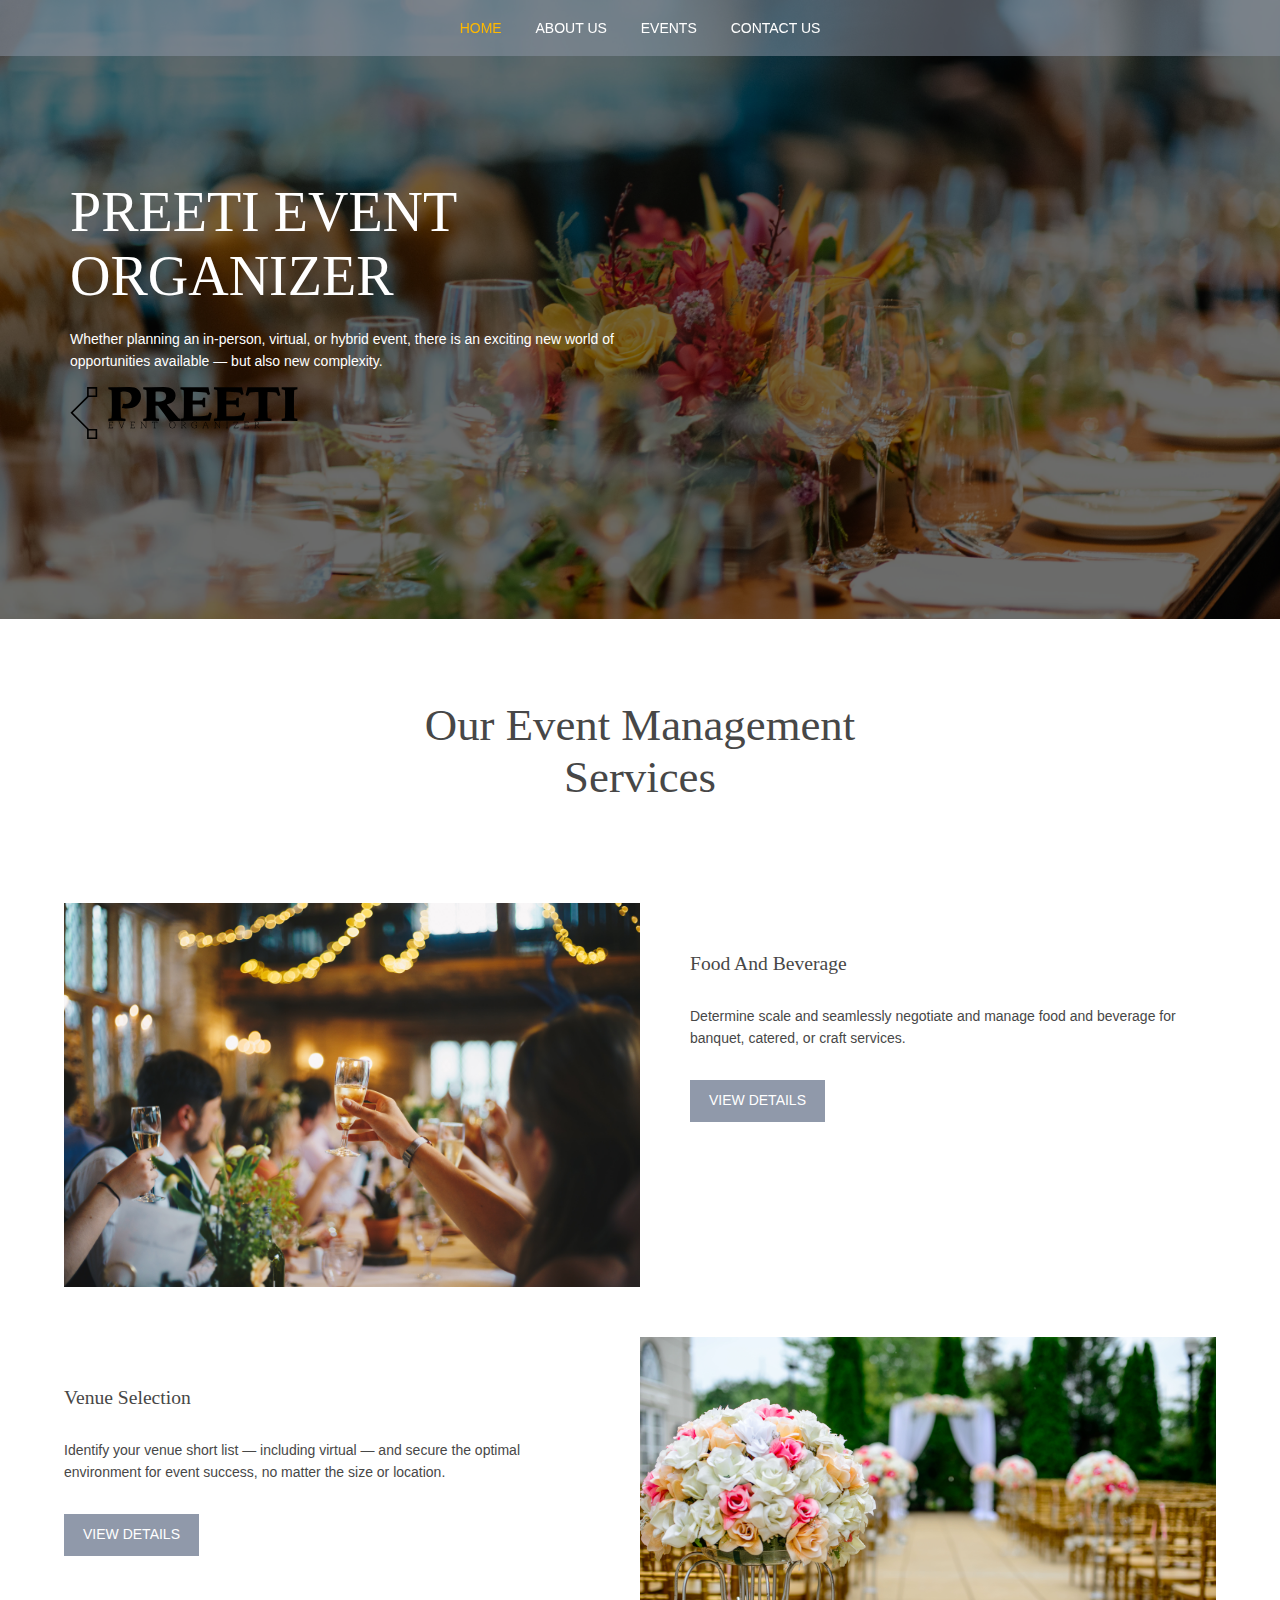
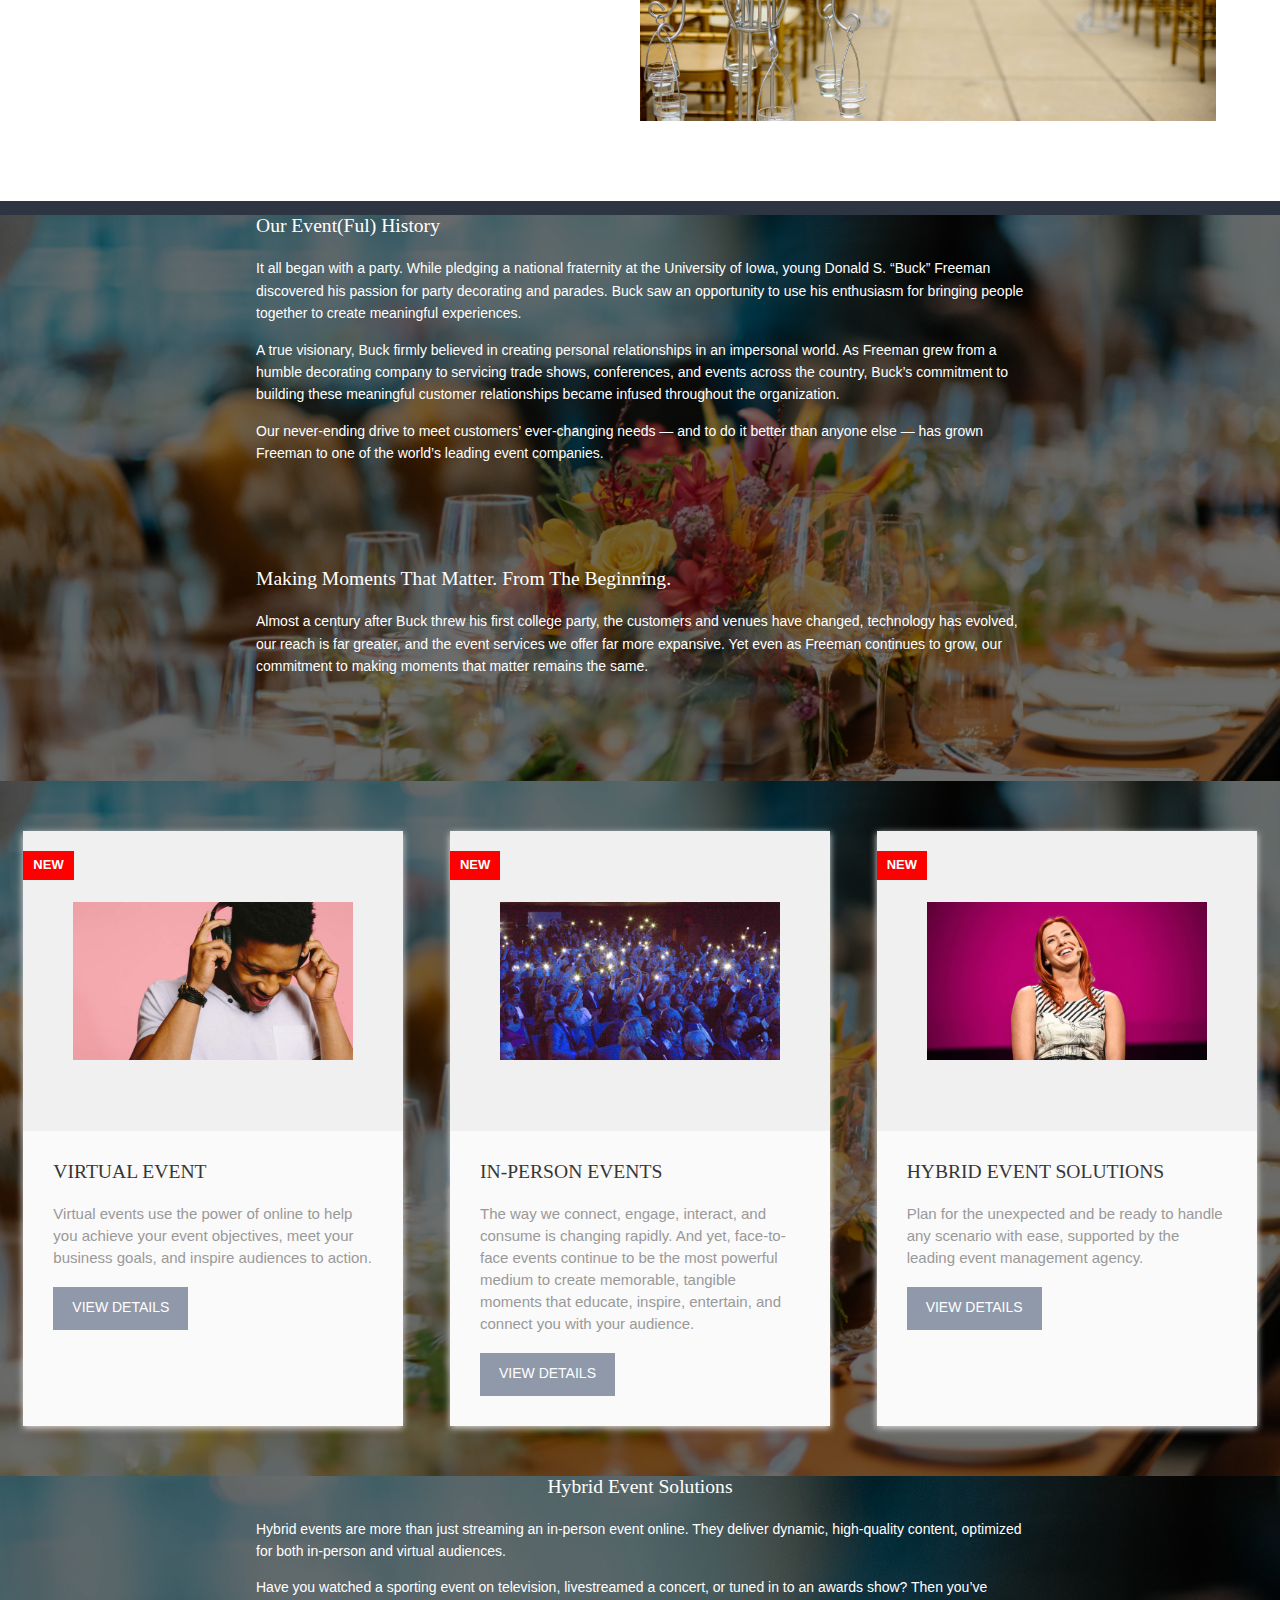
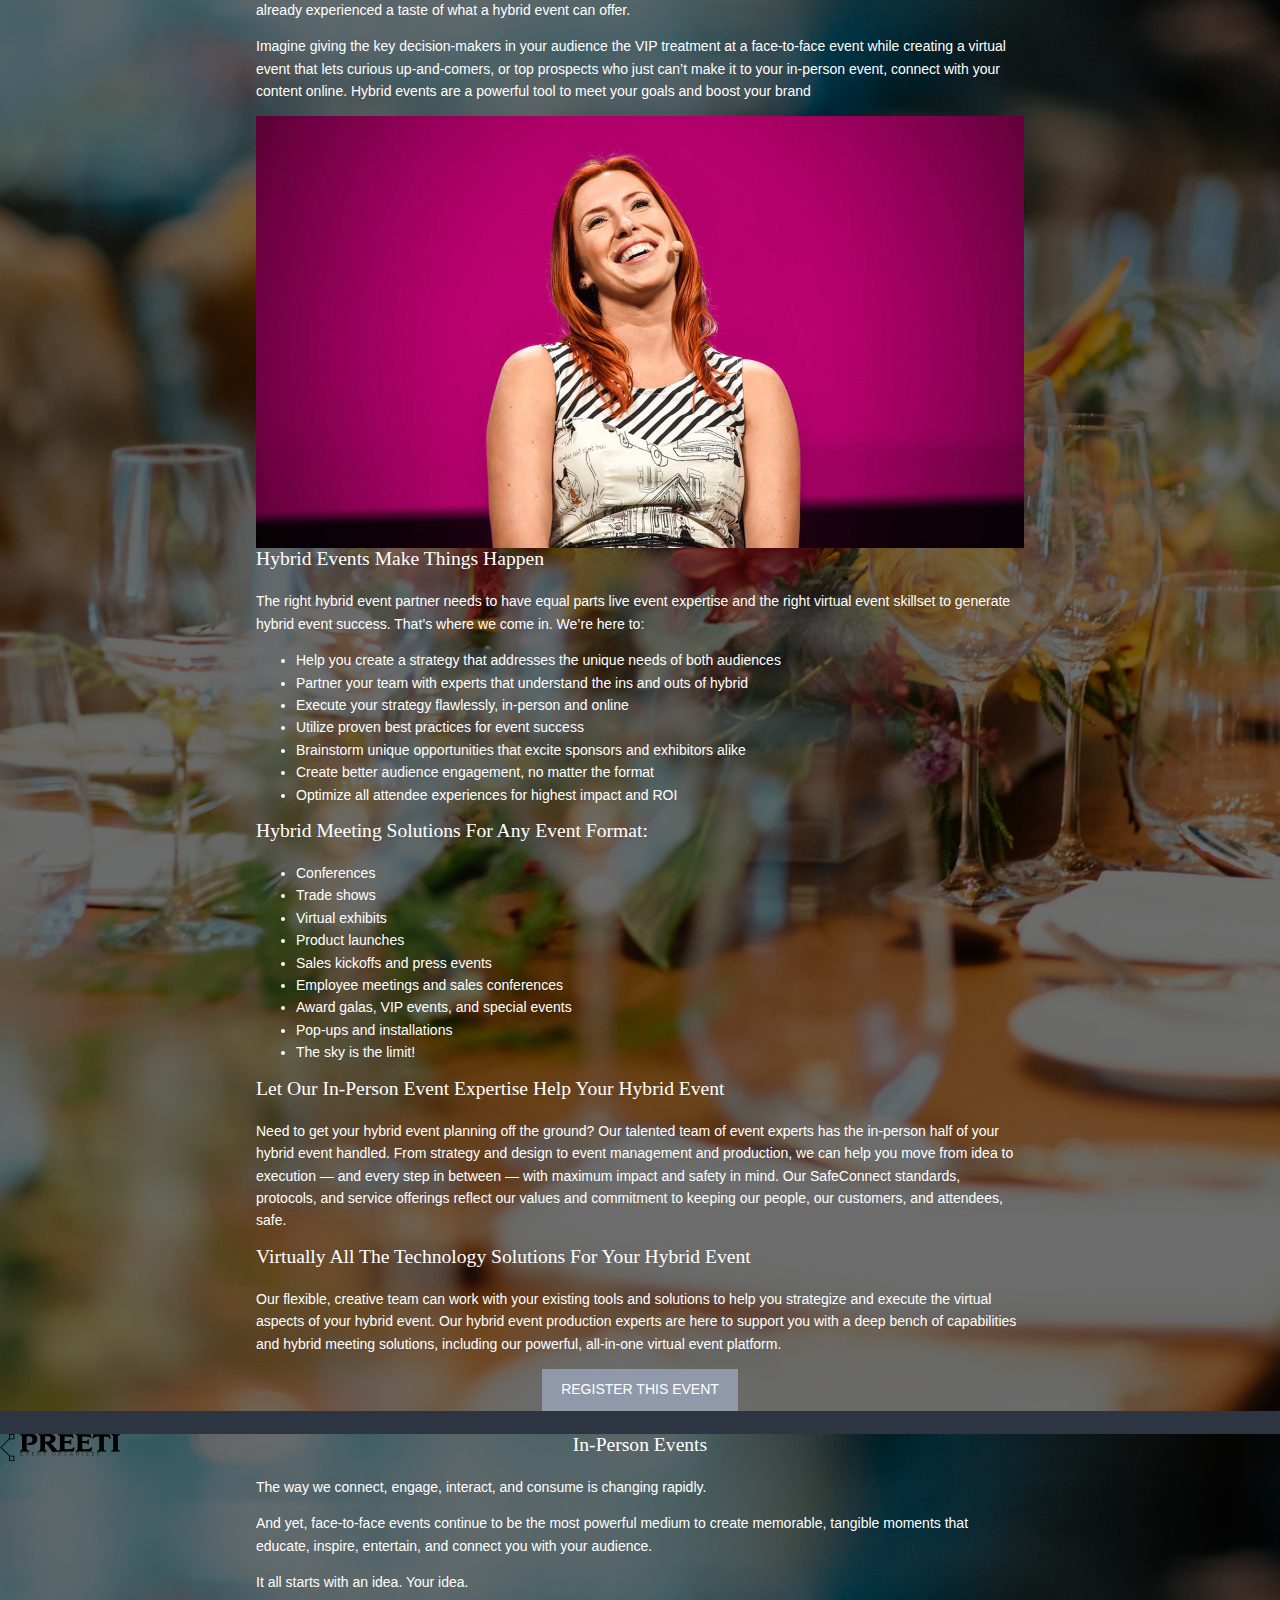
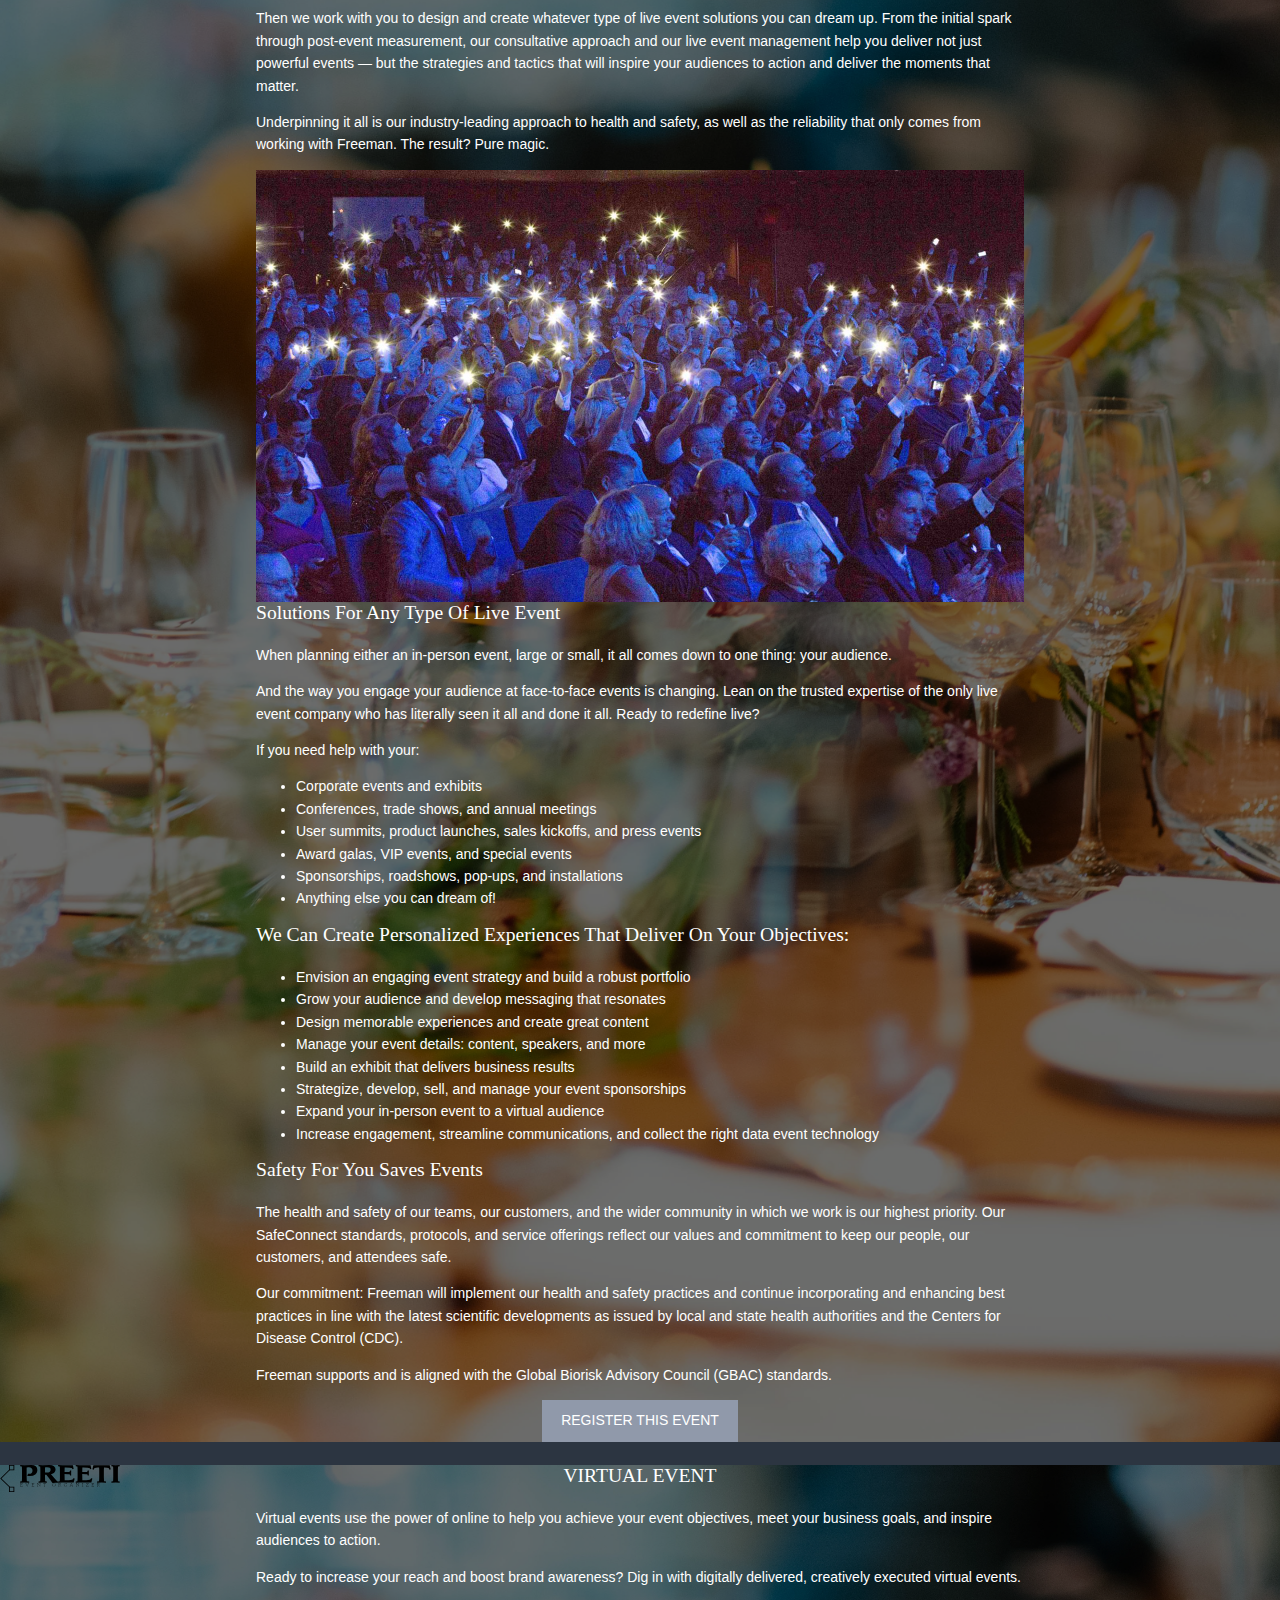
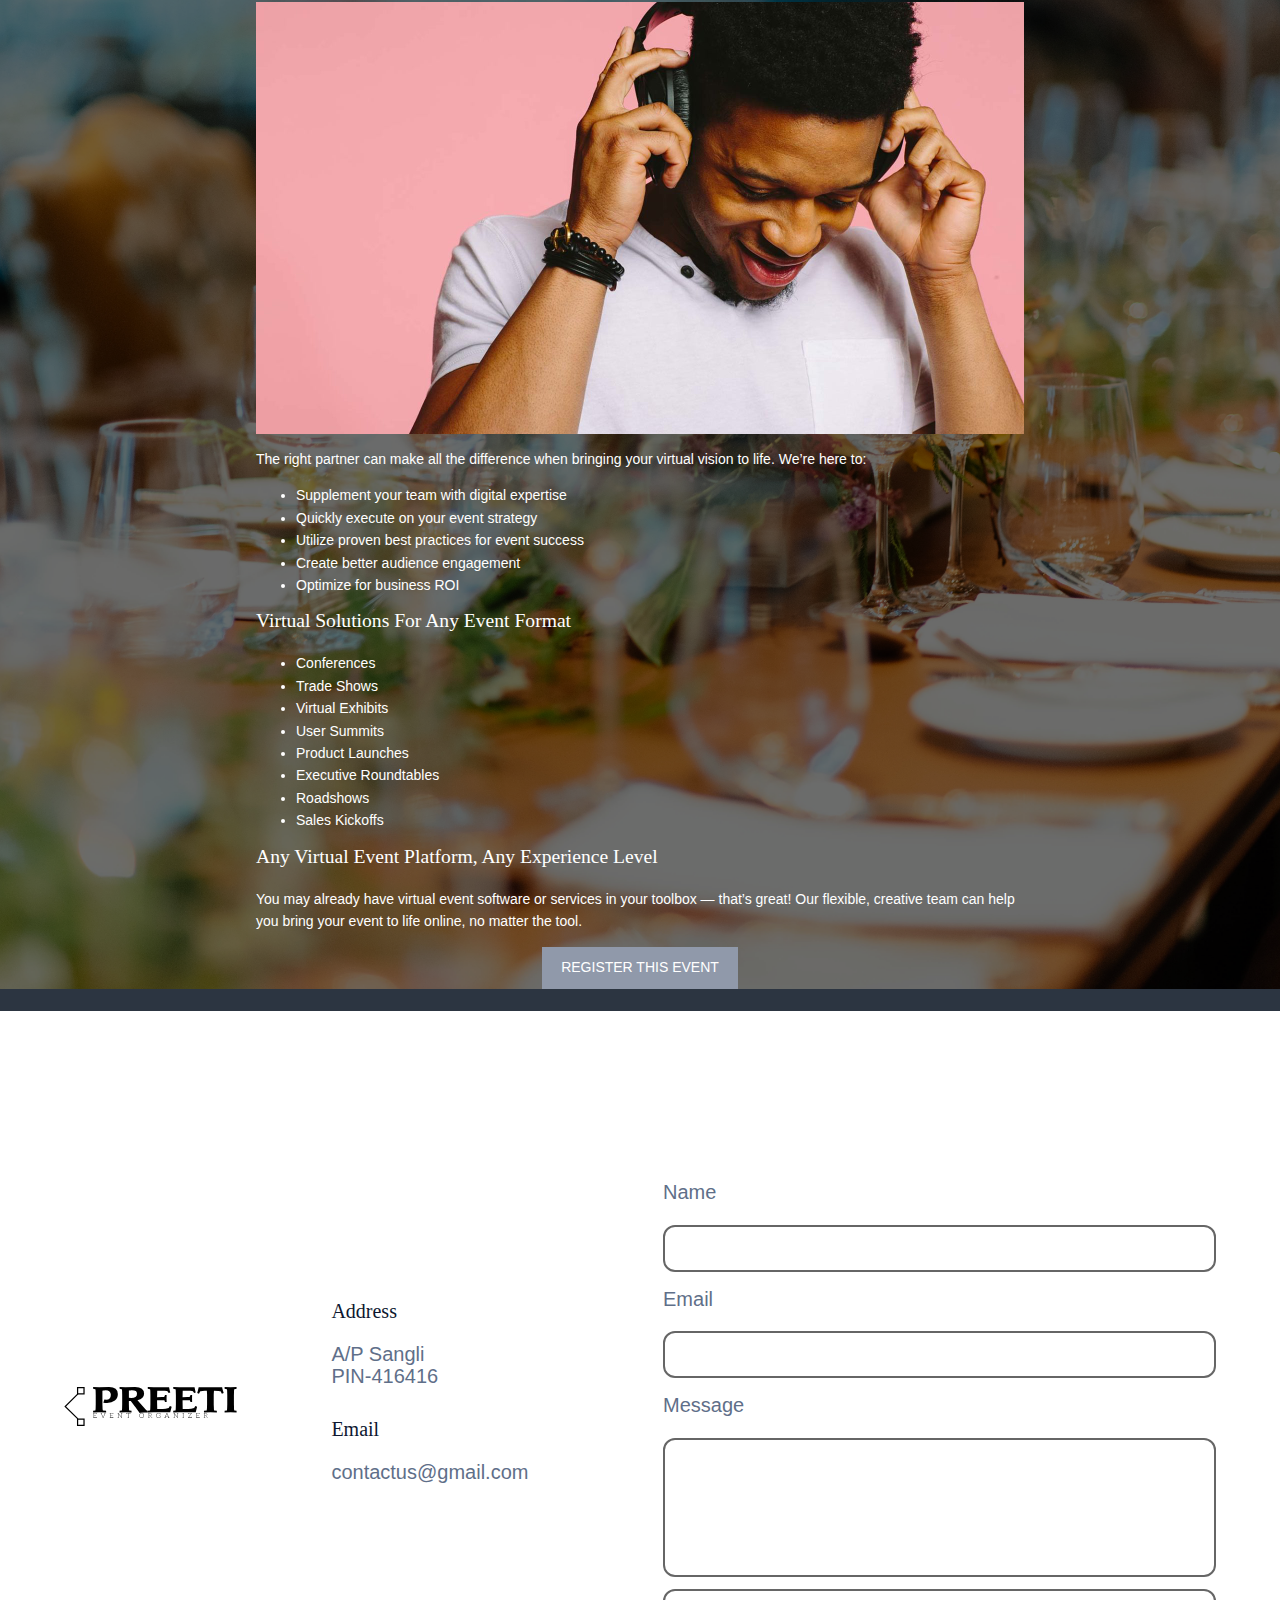
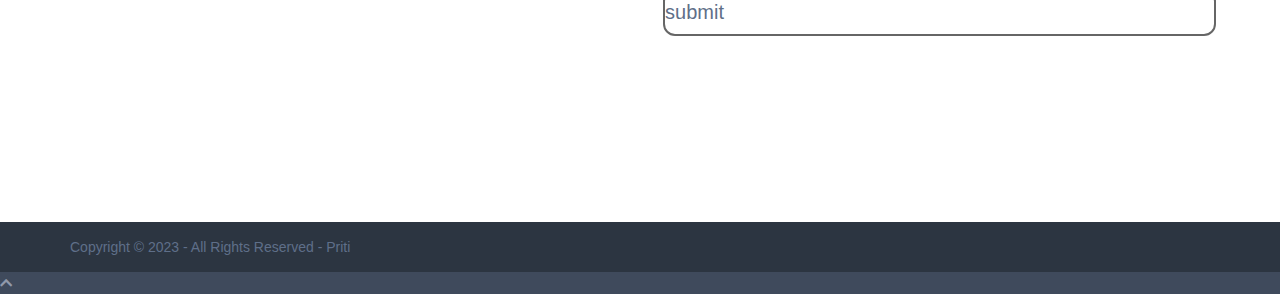
<file: index.html>
<!DOCTYPE html>

<html lang="">

<head>
    <title>INDEX</title>
    <meta charset="utf-8">
    <meta name="viewport" content="width=device-width, initial-scale=1.0, maximum-scale=1.0, user-scalable=no">
    <link href="layout/styles/layout.css" rel="stylesheet" type="text/css" media="all">
</head>

<body id="top">

    <div class="bgded overlay" style="background-image:url('images/demo/backgrounds/1.jpg');">
        <div class="wrapper row1" style="position: fixed;">
            <nav id="mainav" class="hoc clear">

                <ul class="clear">
                    <li class="active"><a href="index.html">HOME</a></li>
                    <li><a href="#about">ABOUT US</a></li>
                    <li><a href="#event">EVENTS</a></li>
                    <li><a href="#contact">CONTACT US</a></li>
                </ul>
            </nav>
        </div>
        <div id="pageintro" class="hoc clear">

            <article>

                <h3 class="heading">PREETI EVENT ORGANIZER</h3>
                <p>Whether planning an in-person, virtual, or hybrid event, there is an exciting new world of opportunities available — but also new complexity.</p>
                <img class="logopng" class="logopng" src="images/demo/backgrounds/logo.svg">

            </article>
        </div>
    </div>
    <div class="wrapper row3">
        <main class="hoc container clear">
            <div class="sectiontitle">
                <h6 class="heading font-x3">Our event management services</h6>
            </div>
            <div class="posts">
                <figure class="group">
                    <div>
                        <a class="imgover" href="#"><img src="images/demo/backgrounds/3.jpg" alt=""></a>
                    </div>
                    <figcaption>
                        <h6 class="heading">Food and beverage </h6>
                        <p>Determine scale and seamlessly negotiate and manage food and beverage for banquet, catered, or craft services.
                        </p>
                        <footer><a class="btn" href="#">View Details</a></footer>
                    </figcaption>
                </figure>
                <figure class="group">
                    <div>
                        <a class="imgover" href="#"><img src="images/demo/backgrounds/4.jpg" alt=""></a>
                    </div>
                    <figcaption>
                        <h6 class="heading">Venue selection </h6>
                        <p>Identify your venue short list — including virtual — and secure the optimal environment for event success, no matter the size or location.</p>
                        <footer><a class="btn" href="#">View Details</a></footer>
                    </figcaption>
                </figure>
            </div>
            <div class="clear"></div>
        </main>
    </div>




    <!-- about************************************ -->
    <div class="bgded overlay" style="background-image:url('images/demo/backgrounds/1.jpg');" id="about">


        <div style="width: 60%; position:relative; left:20%;">
            <p>
                <h2>Our event(ful) history</h2>

                <p>
                    <P>It all began with a party. While pledging a national fraternity at the University of Iowa, young Donald S. “Buck” Freeman discovered his passion for party decorating and parades. Buck saw an opportunity to use his enthusiasm for bringing
                        people together to create meaningful experiences.
                    </P>
                    <p> A true visionary, Buck firmly believed in creating personal relationships in an impersonal world. As Freeman grew from a humble decorating company to servicing trade shows, conferences, and events across the country, Buck’s commitment
                        to building these meaningful customer relationships became infused throughout the organization.
                    </p>
                    <p> Our never-ending drive to meet customers’ ever-changing needs — and to do it better than anyone else — has grown Freeman to one of the world’s leading event companies.
                    </p>


                </p>

            </p>
            <br> <br> <br> <br>
            <h1>Making moments that matter. From the beginning.</h1>
            <p>Almost a century after Buck threw his first college party, the customers and venues have changed, technology has evolved, our reach is far greater, and the event services we offer far more expansive. Yet even as Freeman continues to grow,
                our commitment to making moments that matter remains the same.
            </p>

            <br> <br> <br> <br>
        </div>





    </div>

    <!-- ************************Event******************************* -->



    <div class="bgded overlay" style="background-image:url('images/demo/backgrounds/1.jpg');" id="event">


        <div>

            <div style="display: flex ;">
                <div class="product-card">
                    <div class="badge">New</div>
                    <div class="product-tumb">
                        <img src="../images/demo/backgrounds/11.jpg" alt="">
                    </div>
                    <div class="product-details">
                        <h4><a href="">Virtual Event </a></h4>
                        <p>Virtual events use the power of online to help you achieve your event objectives, meet your business goals, and inspire audiences to action.</p>
                        <footer><a class="btn" href="#ve">View Details</a></footer>
                    </div>

                </div>

                <div class="product-card">
                    <div class="badge">New</div>
                    <div class="product-tumb">
                        <img src="../images/demo/backgrounds/12.jpg" alt="">
                    </div>
                    <div class="product-details">
                        <h4><a href="">In-Person Events </a></h4>
                        <p>The way we connect, engage, interact, and consume is changing rapidly. And yet, face-to-face events continue to be the most powerful medium to create memorable, tangible moments that educate, inspire, entertain, and connect you
                            with your audience. </p>
                        <footer><a class="btn" href="#pe">View Details</a></footer>
                    </div>
                </div>

                <div class="product-card">
                    <div class="badge">New</div>
                    <div class="product-tumb">
                        <img src="../images/demo/backgrounds/13.jpg" alt="">
                    </div>
                    <div class="product-details">
                        <h4><a href="">Hybrid event solutions</a></h4>
                        <p>Plan for the unexpected and be ready to handle any scenario with ease, supported by the leading event management agency.</p>
                        <footer><a class="btn" href="#he">View Details</a></footer>
                    </div>
                </div>



            </div>

        </div>





    </div>

    <!-- hybrid Event**************************************** -->



    <div class="bgded overlay" style="background-image:url('images/demo/backgrounds/1.jpg');" id="he">


        <div style="width: 60%; position: relative; left: 20%; ">
            <h2 style="text-align: center;">Hybrid event solutions</h2>
            <p>Hybrid events are more than just streaming an in-person event online. They deliver dynamic, high-quality content, optimized for both in-person and virtual audiences.</p>
            <p>Have you watched a sporting event on television, livestreamed a concert, or tuned in to an awards show? Then you’ve already experienced a taste of what a hybrid event can offer.

            </p>
            <p>Imagine giving the key decision-makers in your audience the VIP treatment at a face-to-face event while creating a virtual event that lets curious up-and-comers, or top prospects who just can’t make it to your in-person event, connect with
                your content online. Hybrid events are a powerful tool to meet your goals and boost your brand</p>

            <img src="../images/demo/backgrounds/15.jpg" style="width:70vw;">
            <h3>Hybrid events make things happen</h3>
            <p>The right hybrid event partner needs to have equal parts live event expertise and the right virtual event skillset to generate hybrid event success. That’s where we come in. We’re here to:</p>
            <ul>
                <li>Help you create a strategy that addresses the unique needs of both audiences</li>
                <li>Partner your team with experts that understand the ins and outs of hybrid</li>
                <li>Execute your strategy flawlessly, in-person and online</li>
                <li>Utilize proven best practices for event success</li>
                <li>Brainstorm unique opportunities that excite sponsors and exhibitors alike</li>
                <li>Create better audience engagement, no matter the format</li>
                <li>Optimize all attendee experiences for highest impact and ROI</li>
            </ul>
            </p>
            <p>
                <h4>Hybrid meeting solutions for any event format:</h4>
                <ul>
                    <li>Conferences</li>
                    <li>Trade shows</li>
                    <li>Virtual exhibits</li>
                    <li>Product launches</li>
                    <li>Sales kickoffs and press events</li>
                    <li>Employee meetings and sales conferences</li>
                    <li>Award galas, VIP events, and special events</li>
                    <li>Pop-ups and installations</li>
                    <li>The sky is the limit!</li>
                </ul>
            </p>
            <h4>Let our in-person event expertise help your hybrid event</h4>
            <p>Need to get your hybrid event planning off the ground? Our talented team of event experts has the in-person half of your hybrid event handled. From strategy and design to event management and production, we can help you move from idea to execution
                — and every step in between — with maximum impact and safety in mind. Our SafeConnect standards, protocols, and service offerings reflect our values and commitment to keeping our people, our customers, and attendees, safe.</p>
            <h4>Virtually all the technology solutions for your hybrid event</h4>
            <p>Our flexible, creative team can work with your existing tools and solutions to help you strategize and execute the virtual aspects of your hybrid event. Our hybrid event production experts are here to support you with a deep bench of capabilities
                and hybrid meeting solutions, including our powerful, all-in-one virtual event platform.</p>
            <footer style="text-align: center;"><a class="btn" href="#">REGISTER THIS EVENT</a></footer>
        </div>


    </div>
    <br>

    <!-- in Person Evevtn********************** -->


    <div class="bgded overlay" style="background-image:url('images/demo/backgrounds/1.jpg');" id="pe">


        <div style="position: absolute;">
            <img class="logopng" class="logopng" src="images/demo/backgrounds/logo.svg">
        </div>


        <div style="width: 60%; position: relative; left: 20%; ">
            <h2 style="text-align: center;">In-Person Events</h2>
            <p>The way we connect, engage, interact, and consume is changing rapidly.</p>
            <p>And yet, face-to-face events continue to be the most powerful medium to create memorable, tangible moments that educate, inspire, entertain, and connect you with your audience.
                <p>It all starts with an idea. Your idea. </p>
                <p>Then we work with you to design and create whatever type of live event solutions you can dream up. From the initial spark through post-event measurement, our consultative approach and our live event management help you deliver not just
                    powerful events — but the strategies and tactics that will inspire your audiences to action and deliver the moments that matter.

                </p>
                <p>Underpinning it all is our industry-leading approach to health and safety, as well as the reliability that only comes from working with Freeman. The result? Pure magic.</p>
            </p>
            <img src="../images/demo/backgrounds/14.jpg" style="width:70vw;">
            <h3>Solutions for any type of live event</h3>
            <p>When planning either an in-person event, large or small, it all comes down to one thing: your audience.
            </p>
            <p>And the way you engage your audience at face-to-face events is changing. Lean on the trusted expertise of the only live event company who has literally seen it all and done it all. Ready to redefine live?</p>

            <p>If you need help with your:</p>
            <ul>
                <li>Corporate events and exhibits</li>
                <li>Conferences, trade shows, and annual meetings</li>
                <li>User summits, product launches, sales kickoffs, and press events</li>
                <li>Award galas, VIP events, and special events</li>
                <li>Sponsorships, roadshows, pop-ups, and installations</li>
                <li>Anything else you can dream of!</li>
            </ul>
            </p>
            <p>
                <h4>We can create personalized experiences that deliver on your objectives:</h4>
                <ul>
                    <li>Envision an engaging event strategy and build a robust portfolio</li>
                    <li>Grow your audience and develop messaging that resonates</li>
                    <li>Design memorable experiences and create great content</li>
                    <li>Manage your event details: content, speakers, and more</li>
                    <li>Build an exhibit that delivers business results</li>
                    <li>Strategize, develop, sell, and manage your event sponsorships</li>
                    <li>Expand your in-person event to a virtual audience</li>
                    <li>Increase engagement, streamline communications, and collect the right data event technology</li>
                </ul>
            </p>
            <h4>Safety for you saves events</h4>
            <p>The health and safety of our teams, our customers, and the wider community in which we work is our highest priority. Our SafeConnect standards, protocols, and service offerings reflect our values and commitment to keep our people, our customers,
                and attendees safe.</p>
            <p>Our commitment: Freeman will implement our health and safety practices and continue incorporating and enhancing best practices in line with the latest scientific developments as issued by local and state health authorities and the Centers
                for Disease Control (CDC).

            </p>
            <p>Freeman supports and is aligned with the Global Biorisk Advisory Council (GBAC) standards.</p>
            <footer style="text-align: center;"><a class="btn" href="#">REGISTER THIS EVENT</a></footer>
        </div>


    </div><br>

    <!-- **********************************Virtual Evevent********************** -->


    <div class="bgded overlay" style="background-image:url('images/demo/backgrounds/1.jpg');" id="ve">



        <div>

        </div>



        <div style="position: absolute;">
            <img class="logopng" class="logopng" src="images/demo/backgrounds/logo.svg">
        </div>
        <div style="width: 60%; position: relative; left: 20%; ">
            <h2 style="text-align: center;">VIRTUAL EVENT</h2>
            <p>Virtual events use the power of online to help you achieve your event objectives, meet your business goals, and inspire audiences to action.</p>
            <p>Ready to increase your reach and boost brand awareness? Dig in with digitally delivered, creatively executed virtual events.</p>
            <img src="../images/demo/backgrounds/11.jpg" style="width:70vw;">
            <p>The right partner can make all the difference when bringing your virtual vision to life. We’re here to:
                <ul>
                    <li>Supplement your team with digital expertise</li>
                    <li>Quickly execute on your event strategy</li>
                    <li>Utilize proven best practices for event success</li>
                    <li>Create better audience engagement</li>
                    <li>Optimize for business ROI</li>
                </ul>
            </p>
            <p>
                <h4>Virtual solutions for any event format</h4>
                <ul>
                    <li>Conferences</li>
                    <li>Trade Shows</li>
                    <li>Virtual Exhibits</li>
                    <li>User Summits</li>
                    <li>Product Launches</li>
                    <li>Executive Roundtables</li>
                    <li>Roadshows</li>
                    <li>Sales Kickoffs</li>
                </ul>
            </p>
            <h4>Any virtual event platform, any experience level</h4>
            <p>You may already have virtual event software or services in your toolbox — that’s great! Our flexible, creative team can help you bring your event to life online, no matter the tool.</p>
            <footer style="text-align: center;"><a class="btn" href="#">REGISTER THIS EVENT</a></footer>
        </div>


    </div>
    <br>

    <!-- contact*************** -->
    <div class="bgded overlay" style="background-image:url('images/demo/backgrounds/1.jpg');">



    </div>
    <div id="contact">



        <section class="contact">
            <div class="cont container">
                <img class="logopng" src="images/demo/backgrounds/logo.svg" style="width: 15%;">
                <div class=" contact-text ">

                    <h6>Address</h6>
                    <p class="address ">
                        A/P Sangli <br> PIN-416416 <br>

                    </p>
                    <h6>Email</h6>
                    <p class="mail ">contactus@gmail.com</p>
                </div>
                <div class="contact-form ">
                    <form>
                        <label for="name ">Name</label>
                        <input type="text " name="name " id="name " required>
                        <label for="email ">Email</label>
                        <input type="email " name="email " id="email " required>
                        <label for="message ">Message</label>
                        <textarea name="message " id="message " cols="30 " rows="5 " required></textarea>
                        <input type="submit " value="submit ">
                    </form>
                </div>
            </div>
        </section>
    </div>


    <div class="wrapper row4 ">

        <div class="wrapper row5 ">
            <div id="copyright " class="hoc clear ">
                <p class="fl_left ">Copyright &copy; 2023 - All Rights Reserved - <a href="# ">Priti </a></p>

            </div>
        </div>
        <a id="backtotop " href="#top "><i class="fas fa-chevron-up "></i></a>
        <!-- JAVASCRIPTS -->
        <script src="layout/scripts/jquery.min.js "></script>
        <script src="layout/scripts/jquery.backtotop.js "></script>
        <script src="layout/scripts/jquery.mobilemenu.js "></script>
</body>

</html>
</file>
<file: layout/styles/layout.css>
@charset "utf-8";
/*
Template Name: Shiphile
Author: <a href="https://www.os-templates.com/">OS Templates</a>
Author URI: https://www.os-templates.com/
Copyright: OS-Templates.com
Licence: Free to use under our free template licence terms
Licence URI: https://www.os-templates.com/template-terms
File: Layout CSS
*/

@import url("fontawesome-free/css/fontawesome-all.min.css");
@import url("framework.css");


/* product card*/

a
{
    text-decoration: none;
}
.product-card {
    width: 380px;
    position: relative;
    box-shadow: 0 2px 7px #dfdfdf;
    margin: 50px auto;
    background: #fafafa;
}

.badge {
    position: absolute;
    left: 0;
    top: 20px;
    text-transform: uppercase;
    font-size: 13px;
    font-weight: 700;
    background: red;
    color: #fff;
    padding: 3px 10px;
}

.product-tumb {
    display: flex;
    align-items: center;
    justify-content: center;
    height: 300px;
    padding: 50px;
    background: #f0f0f0;
}

.product-tumb img {
    max-width: 100%;
    max-height: 100%;
}

.product-details {
    padding: 30px;
}

.product-catagory {
    display: block;
    font-size: 12px;
    font-weight: 700;
    text-transform: uppercase;
    color: #ccc;
    margin-bottom: 18px;
}

.product-details h4 a {
    font-weight: 500;
    display: block;
    margin-bottom: 18px;
    text-transform: uppercase;
    color: #363636;
    text-decoration: none;
    transition: 0.3s;
}

.product-details h4 a:hover {
    color: #fbb72c;
}

.product-details p {
    font-size: 15px;
    line-height: 22px;
    margin-bottom: 18px;
    color: #999;
}

.product-bottom-details {
    overflow: hidden;
    border-top: 1px solid #eee;
    padding-top: 20px;
}

.product-bottom-details div {
    float: left;
    width: 50%;
}

.product-price {
    font-size: 18px;
    color: #fbb72c;
    font-weight: 600;
}

.product-price small {
    font-size: 80%;
    font-weight: 400;
    text-decoration: line-through;
    display: inline-block;
    margin-right: 5px;
}

.product-links {
    text-align: right;
}

.product-links a {
    display: inline-block;
    margin-left: 5px;
    color: #e1e1e1;
    transition: 0.3s;
    font-size: 17px;
}

.product-links a:hover {
    color: #fbb72c;
}
/* product card*/

/* Rows
--------------------------------------------------------------------------------------------------------------- */
.row0, .row0 a {}

.row1, .row1 a {}

.row2, .row2 a {}

.row3, .row3 a {}

.row4, .row4 a {}

.row5, .row5 a {}


/* Header
--------------------------------------------------------------------------------------------------------------- */
#header {
	padding: 50px 0;
}

#header * {
	margin: 0;
	padding: 0;
	line-height: 1;
}

#header #logo {
	font-size: 26px;
	text-transform: uppercase;
}

#header #logo i {
	display: block;
	margin-bottom: 20px;
	font-size: 3.5rem;
}


/* Page Intro
--------------------------------------------------------------------------------------------------------------- */
#pageintro {
	padding: 180px 0;
}

#pageintro article {
	display: block;
	max-width: 50%;
}

#pageintro .heading {
	margin-bottom: 20px;
	font-size: 4rem;
}

#pageintro p {}

#pageintro footer {
	margin-top: 50px;
}


/* Content Area
--------------------------------------------------------------------------------------------------------------- */
.container {
	padding: 80px 0;
}

/* Content */
.container .content {}

.sectiontitle {
	display: block;
	max-width: 50%;
	margin: 0 auto 100px;
	text-align: center;
}

.sectiontitle * {
	margin: 0;
}

.sectiontitle .heading {
	margin-bottom: 20px;
}

.posts figure {
	display: block;
	margin-bottom: 50px;
}

.posts figure:last-child {
	margin-bottom: 0;
}

/* Used when elements stack in small viewports */
.posts figure>div, .posts figure figcaption {
	display: block;
	float: left;
	width: 50%;
}

.posts figure>div {}

.posts figure>div img {}

.posts figure figcaption {
	padding: 50px 0 0 50px;
}

.posts figure figcaption {}

.posts figure figcaption * {
	margin: 0;
}

.posts figure figcaption .heading {
	margin-bottom: 30px;
}

.posts figure figcaption footer {
	margin-top: 30px;
}

.posts figure:nth-child(even)>div {
	float: right;
}

.posts figure:nth-child(even) figcaption {
	float: left;
	padding-left: 0;
	padding-right: 50px;
}

.team {}

.team li:last-child {
	margin-bottom: 0;
}

/* Used when elements stack in small viewports */
.team figure {
	display: block;
	text-align: center;
	padding: 30px;
}

.team figure * {
	margin: 0;
	padding: 0;
}

.team figure a {}

.team figure .imgover::before, .team figure img {
	border-radius: 50%;
}

.team figure figcaption {
	margin: 35px 0 0 0;
	line-height: 1;
}

.team figure strong {}

.team figure em {
	display: block;
	font-style: normal;
	font-size: .8rem;
}

.latest {}

.latest>li:last-child {
	margin-bottom: 0;
}

/* Used when elements stack in small viewports */
.latest article {
	padding: 30px;
}

.latest article .heading {}

.latest article p {}

.latest article .meta {}

.latest article .meta li {
	display: inline-block;
	font-size: .8rem;
	line-height: 1;
}

.latest article .meta li::after {
	margin-left: 5px;
	content: "|";
}

.latest article .meta li:last-child::after {
	margin: 0;
	content: "";
}

.latest article .meta li time {
	font-style: normal;
}

.latest article footer {
	margin-top: 30px;
}

/* Comments */
#comments ul {
	margin: 0 0 40px 0;
	padding: 0;
	list-style: none;
}

#comments li {
	margin: 0 0 10px 0;
	padding: 15px;
}

#comments .avatar {
	float: right;
	margin: 0 0 10px 10px;
	padding: 3px;
	border: 1px solid;
}

#comments address {
	font-weight: bold;
}

#comments time {
	font-size: smaller;
}

#comments .comcont {
	display: block;
	margin: 0;
	padding: 0;
}

#comments .comcont p {
	margin: 10px 5px 10px 0;
	padding: 0;
}

#comments form {
	display: block;
	width: 100%;
}

#comments input, #comments textarea {
	width: 100%;
	padding: 10px;
	border: 1px solid;
}

#comments textarea {
	overflow: auto;
}

#comments div {
	margin-bottom: 15px;
}

#comments input[type="submit"], #comments input[type="reset"] {
	display: inline-block;
	width: auto;
	min-width: 150px;
	margin: 0;
	padding: 8px 5px;
	cursor: pointer;
}

/* Sidebar */
.container .sidebar {}

.sidebar .sdb_holder {
	margin-bottom: 50px;
}

.sidebar .sdb_holder:last-child {
	margin-bottom: 0;
}


/* Call Back
--------------------------------------------------------------------------------------------------------------- */
#callback {
	padding: 30px 0;
}

#callback>div {
	display: block;
	max-width: 50%;
	margin: 0 auto;
	padding: 30px;
	text-align: center;
}

#callback input, #callback button {
	border: 1px solid;
}

#callback input {
	display: block;
	width: 100%;
	margin: 0 0 15px 0;
	padding: 8px 15px;
}

#callback button {
	margin: 0 auto;
	padding: 8px 18px 10px;
	text-transform: uppercase;
	cursor: pointer;
}


/* Footer
--------------------------------------------------------------------------------------------------------------- */
#footer {
	padding: 80px 0;
}

#footer .heading {
	margin-bottom: 50px;
}

#footer>div:first-of-type .heading {
	margin-bottom: 20px;
	text-transform: uppercase;
	font-size: 1.8rem;
}

#footer>div:first-of-type .faico {
	margin-bottom: 30px;
}

#footer .linklist li {
	display: block;
	margin-bottom: 15px;
	padding: 0 0 15px 0;
	border-bottom: 1px solid;
}

#footer .linklist li:last-child {
	margin: 0;
	padding: 0;
	border: none;
}

#footer .linklist li::before, #footer .linklist li::after {
	display: table;
	content: "";
}

#footer .linklist li, #footer .linklist li::after {
	clear: both;
}

#footer .contact {}

#footer .contact.linklist li, #footer .contact.linklist li:last-child {
	position: relative;
	padding-left: 40px;
}

#footer .contact li * {
	margin: 0;
	padding: 0;
	line-height: 1.6;
}

#footer .contact li i {
	display: block;
	position: absolute;
	top: 0;
	left: 0;
	width: 30px;
	font-size: 16px;
	text-align: center;
}

#footer .latestimg {}

#footer .latestimg>li {
	display: inline-block;
	float: left;
	width: 30%;
	margin: 0 0 5% 5%;
}

#footer .latestimg>li:nth-last-child(-n+3) {
	margin-bottom: 0;
}

/* Removes bottom margin from the last three items - margin is restored in the media queries when items stack */
#footer .latestimg>li:nth-child(3n+1) {
	margin-left: 0;
	clear: left;
}

/* Removes the need to add class="first" */
#footer .latestimg>li img {
	width: 100%;
}

/* Force the image to resize to take the full space - may have to be changed for tablets, depends on personal preference */
#footer .latestimg>li a.imgover {
	display: block;
}


/* Copyright
--------------------------------------------------------------------------------------------------------------- */
#copyright {
	padding: 20px 0;
}

#copyright * {
	margin: 0;
	padding: 0;
}


/* Transition Fade
This gives a smooth transition to "ALL" elements used in the layout - other than the navigation form used in mobile devices
If you don't want it to fade all elements, you have to list the ones you want to be faded individually
Delete it completely to stop fading
--------------------------------------------------------------------------------------------------------------- */
*, *::before, *::after {
	transition: all .3s ease-in-out;
}

#mainav form * {
	transition: none !important;
}


/* ------------------------------------------------------------------------------------------------------------ */
/* ------------------------------------------------------------------------------------------------------------ */
/* ------------------------------------------------------------------------------------------------------------ */
/* ------------------------------------------------------------------------------------------------------------ */
/* ------------------------------------------------------------------------------------------------------------ */


/* Navigation
--------------------------------------------------------------------------------------------------------------- */
nav ul, nav ol {
	margin: 0;
	padding: 0;
	list-style: none;
}

#mainav, #breadcrumb, .sidebar nav {
	line-height: normal;
}

#mainav .drop::after, #mainav li li .drop::after, #breadcrumb li a::after, .sidebar nav a::after {
	position: absolute;
	font-family: "Font Awesome\ 5 Free";
	font-weight: 900;
	font-size: 10px;
	line-height: 10px;
}

/* Top Navigation */

#mainav ul {
	text-transform: uppercase;
	text-align: center;
}

#mainav ul ul {
	z-index: 9999;
	position: absolute;
	width: 180px;
	text-transform: none;
	text-align: left;
}

#mainav ul ul ul {
	left: 180px;
	top: 0;
}

#mainav li {
	display: inline-block;
	position: relative;
	margin: 0 30px 0 0;
	padding: 0;
}

#mainav li:last-child {
	margin-right: 0;
}

#mainav li li {
	width: 100%;
	margin: 0;
}

#mainav li a {
	display: block;
	padding: 20px 0;
}

#mainav li li a {
	border: solid;
	border-width: 0 0 1px 0;
}

#mainav .drop {
	padding-left: 15px;
}

#mainav li li a, #mainav li li .drop {
	display: block;
	margin: 0;
	padding: 10px 15px;
}

#mainav .drop::after, #mainav li li .drop::after {
	content: "\f0d7";
}

#mainav .drop::after {
	top: 25px;
	left: 5px;
}

#mainav li li .drop::after {
	top: 15px;
	left: 5px;
}

#mainav ul ul {
	visibility: hidden;
	opacity: 0;
}

#mainav ul li:hover>ul {
	visibility: visible;
	opacity: 1;
}

#mainav form {
	display: none;
	margin: 0;
	padding: 0;
}

#mainav form select, #mainav form select option {
	display: block;
	cursor: pointer;
	outline: none;
}

#mainav form select {
	width: 100%;
	padding: 5px;
	border: none;
}

#mainav form select option {
	margin: 5px;
	padding: 0;
	border: none;
}

/* Breadcrumb */
#breadcrumb {
	padding: 150px 0 30px;
}

#breadcrumb ul {
	margin: 0;
	padding: 0;
	list-style: none;
	text-transform: uppercase;
}

#breadcrumb li {
	display: inline-block;
	margin: 0 6px 0 0;
	padding: 0;
}

#breadcrumb li a {
	display: block;
	position: relative;
	margin: 0;
	padding: 0 12px 0 0;
	font-size: 12px;
}

#breadcrumb li a::after {
	top: 4px;
	right: 0;
	content: "\f0da";
}

#breadcrumb li:last-child a {
	margin: 0;
	padding: 0;
}

#breadcrumb li:last-child a::after {
	display: none;
}

#breadcrumb .heading {
	margin: 0;
	font-size: 2rem;
}

/* Sidebar Navigation */
.sidebar nav {
	display: block;
	width: 100%;
}

.sidebar nav li {
	margin: 0 0 3px 0;
	padding: 0;
}

.sidebar nav a {
	display: block;
	position: relative;
	margin: 0;
	padding: 5px 10px 5px 15px;
	text-decoration: none;
	border: solid;
	border-width: 0 0 1px 0;
}

.sidebar nav a::after {
	top: 10px;
	left: 5px;
	content: "\f0da";
}

.sidebar nav ul ul a {
	padding-left: 35px;
}

.sidebar nav ul ul a::after {
	left: 25px;
}

.sidebar nav ul ul ul a {
	padding-left: 55px;
}

.sidebar nav ul ul ul a::after {
	left: 45px;
}

/* Pagination */
.pagination {
	display: block;
	width: 100%;
	text-align: center;
	clear: both;
}

.pagination li {
	display: inline-block;
	margin: 0 2px 0 0;
}

.pagination li:last-child {
	margin-right: 0;
}

.pagination a, .pagination strong {
	display: block;
	padding: 8px 11px;
	border: 1px solid;
	background-clip: padding-box;
	font-weight: normal;
}

/* Back to Top */
#backtotop {
	z-index: 999;
	display: inline-block;
	position: fixed;
	visibility: hidden;
	bottom: 20px;
	right: 20px;
	width: 36px;
	height: 36px;
	line-height: 36px;
	font-size: 16px;
	text-align: center;
	opacity: .2;
}

#backtotop i {
	display: block;
	width: 100%;
	height: 100%;
	line-height: inherit;
}

#backtotop.visible {
	visibility: visible;
	opacity: .5;
}

#backtotop:hover {
	opacity: 1;
}


/* Tables
--------------------------------------------------------------------------------------------------------------- */
table, th, td {
	border: 1px solid;
	border-collapse: collapse;
	vertical-align: top;
}

table, th {
	table-layout: auto;
}

table {
	width: 100%;
	margin-bottom: 15px;
}

th, td {
	padding: 5px 8px;
}

td {
	border-width: 0 1px;
}


/* Gallery
--------------------------------------------------------------------------------------------------------------- */
#gallery {
	display: block;
	width: 100%;
	margin-bottom: 50px;
}

#gallery figure figcaption {
	display: block;
	width: 100%;
	clear: both;
}

#gallery li {
	margin-bottom: 30px;
}


/* Font Awesome Social Icons
--------------------------------------------------------------------------------------------------------------- */
.faico {
	margin: 0;
	padding: 0;
	list-style: none;
}

.faico li {
	display: inline-block;
	margin: 8px 5px 0 0;
	padding: 0;
	line-height: normal;
}

.faico li:last-child {
	margin-right: 0;
}

.faico a {
	display: inline-block;
	width: 36px;
	height: 36px;
	line-height: 36px;
	font-size: 18px;
	text-align: center;
}

.faico a {
	color: #9099AA;
	background-color: #2C3541;
}

.faico a:hover {
	color: #FFFFFF;
}

.faicon-dribble:hover {
	background-color: #EA4C89;
}

.faicon-facebook:hover {
	background-color: #3B5998;
}

.faicon-google-plus:hover {
	background-color: #DB4A39;
}

.faicon-linkedin:hover {
	background-color: #0E76A8;
}

.faicon-twitter:hover {
	background-color: #00ACEE;
}

.faicon-vk:hover {
	background-color: #4E658E;
}


/* ------------------------------------------------------------------------------------------------------------ */
/* ------------------------------------------------------------------------------------------------------------ */
/* ------------------------------------------------------------------------------------------------------------ */
/* ------------------------------------------------------------------------------------------------------------ */
/* ------------------------------------------------------------------------------------------------------------ */


/* Colours
--------------------------------------------------------------------------------------------------------------- */
body {
	color: #5F6F89;
	background-color: #2C3541;
}

a {
	color: #9099AA;
}

a:active, a:focus {
	background: transparent !important;
}

/* IE10 + 11 Bugfix - prevents grey background */
hr, .borderedbox {
	border-color: #D7D7D7;
}

label span {
	color: #FF0000;
	background-color: inherit;
}

input:focus, textarea:focus, *:required:focus {
	border-color: #9099AA !important;
}

.overlay {
	color: #FFFFFF;
	background-color: inherit;
}

.overlay::after {
	color: inherit;
	background-color: rgba(0, 0, 0, .55);
}

.overlay.light {
	color: #474747;
}

.overlay.light::after {
	background-color: rgba(255, 255, 255, .7);
}

.btn, .btn.inverse:hover {
	color: #FFFFFF;
	background-color: #9099AA;
	border-color: #9099AA;
}

.btn:hover, .btn.inverse {
	color: inherit;
	background-color: transparent;
	border-color: inherit;
}

.imgover:hover::before {
	background: rgba(0, 0, 0, .55);
}

.imgover, .imgover:hover::after {
	color: #9099AA;
}


/* Rows */
.row0, .row0 a {
	color: #FFFFFF;
}

.row1 {
	background-color: rgba(144, 153, 170, .5);
	/* #9099AA */
}

.row2 {
	color: #474747;
	background-color: #EFEFEF;
}

.row3 {
	color: #474747;
	background-color: #FFFFFF;
}

.row4 {
	color: #DFDFDF;
	background-color: #3F4A5C;
}

.row5, .row5 a {
	color: #5F6F89;
	background-color: #2C3541;
}


/* Header */
#header #logo a {
	color: inherit;
}

#header #logo i {
	color: #FFB900;
}


/* Page Intro */
#pageintro {
	color: #FFFFFF;
}


/* Content Area */
.team figure, .latest article {
	box-shadow: 0px 0px 15px rgba(0, 0, 0, .1);
}

.team figure:hover {
	color: inherit;
	background-color: #FFFFFF;
}

.latest article:hover {
	box-shadow: 0px 0px 15px rgba(0, 0, 0, .3);
}


/* Call Back */
#callback>div {
	color: #474747;
	background-color: rgba(255, 255, 255, .8);
}

#callback input {
	color: #474747;
	background-color: #FFFFFF;
	border-color: #D7D7D7;
}

#callback button {
	color: #FFFFFF;
	background-color: #9099AA;
	border-color: #9099AA;
}

#callback button:hover {
	color: inherit;
	background-color: transparent;
	border-color: inherit;
}


/* Footer */
#footer .heading {
	color: #FFFFFF;
}

#footer hr, #footer .borderedbox, #footer .linklist li {
	border-color: rgba(255, 255, 255, .1);
}


/* Navigation */
#mainav {}

#mainav li a {
	color: inherit;
}

#mainav .active a, #mainav a:hover, #mainav li:hover>a {
	color: #FFB900;
	background-color: inherit;
}

#mainav li li a, #mainav .active li a {
	color: #FFFFFF;
	background-color: rgba(144, 153, 170, .5);
	/* #9099AA */
	border-color: rgba(144, 153, 170, 1);
	/* #9099AA */
}

#mainav li li:hover>a, #mainav .active .active>a {
	color: #FFB900;
	background-color: #9099AA;
}

#mainav form select {
	color: #474747;
	background-color: #FFFFFF;
}

#breadcrumb a {
	color: inherit;
	background-color: inherit;
}

#breadcrumb li:last-child a {
	color: #9099AA;
}

.container .sidebar nav a {
	color: inherit;
	border-color: #D7D7D7;
}

.container .sidebar nav a:hover {
	color: #9099AA;
}

.pagination a, .pagination strong {
	border-color: #D7D7D7;
}

.pagination .current * {
	color: #FFFFFF;
	background-color: #9099AA;
}

#backtotop {
	color: #FFFFFF;
	background-color: #9099AA;
}


/* Tables + Comments */
table, th, td, #comments .avatar, #comments input, #comments textarea {
	border-color: #D7D7D7;
}

th {
	color: #FFFFFF;
	background-color: #373737;
}

tr, #comments li, #comments input[type="submit"], #comments input[type="reset"] {
	color: inherit;
	background-color: #FBFBFB;
}

tr:nth-child(even), #comments li:nth-child(even) {
	color: inherit;
	background-color: #F7F7F7;
}

table a, #comments a {
	background-color: inherit;
}


/* ------------------------------------------------------------------------------------------------------------ */
/* ------------------------------------------------------------------------------------------------------------ */
/* ------------------------------------------------------------------------------------------------------------ */
/* ------------------------------------------------------------------------------------------------------------ */
/* ------------------------------------------------------------------------------------------------------------ */


/* Media Queries
--------------------------------------------------------------------------------------------------------------- */
@-ms-viewport {
	width: device-width;
}


/* Max Wrapper Width - Laptop, Desktop etc.
--------------------------------------------------------------------------------------------------------------- */
@media screen and (min-width:1140px) {
	.hoc {
		max-width: 1140px;
	}
}

@media screen and (min-width:978px) and (max-width:1140px) {
	.hoc {
		max-width: 95%;
	}
}


/* Mobile Devices
--------------------------------------------------------------------------------------------------------------- */
@media screen and (max-width:978px) {
	.hoc {
		max-width: 90%;
	}

	#header {}

	#mainav {
		padding: 15px;
	}

	#mainav ul {
		display: none;
	}

	#mainav form {
		display: block;
	}

	#breadcrumb {}

	.container {}

	#comments input[type="reset"] {
		margin-top: 10px;
	}

	.pagination li {
		display: inline-block;
		margin: 0 5px 5px 0;
	}

	#footer {}

	#copyright {}

	#copyright p:first-of-type {
		margin-bottom: 10px;
	}
}

@media screen and (min-width:750px) and (max-width:978px) {
	.posts figure figcaption {
		padding-top: 0;
	}
}

@media screen and (max-width:750px) {
	.imgl, .imgr {
		display: inline-block;
		float: none;
		margin: 0 0 10px 0;
	}

	.fl_left, .fl_right {
		display: block;
		float: none;
	}

	.group .group>*:last-child, .clear .clear>*:last-child, .clear .group>*:last-child, .group .clear>*:last-child {
		margin-bottom: 0;
	}

	/* Experimental - Needs more testing in different situations, stops double margin when stacking */
	.one_half, .one_third, .two_third, .one_quarter, .two_quarter, .three_quarter {
		display: block;
		float: none;
		width: auto;
		margin: 0 0 30px 0;
		padding: 0;
	}

	#pageintro article {
		max-width: none;
	}

	#pageintro .heading {
		font-size: 2rem;
	}

	.sectiontitle {
		max-width: none;
		margin-bottom: 50px;
		text-align: left;
	}

	.posts figure {
		max-width: 570px;
	}

	/* Same width as the image */
	.posts figure>div, .posts figure figcaption, .posts figure:nth-child(even)>div, .posts figure:nth-child(even) figcaption {
		display: block;
		float: none;
		width: 100%;
	}

	.posts figure figcaption, .posts figure:nth-child(even) figcaption {
		padding: 50px 0 0 0;
	}

	.team figure {
		max-width: 350px;
	}

	#callback>div {
		max-width: none;
	}

	#footer .latestimg>li, #footer .latestimg>li:nth-last-child(-n+3) {
		display: inline-block;
		float: none;
		width: auto;
		margin: 0 5% 5% 0;
	}

	#footer .latestimg>li:last-child {
		margin-bottom: 0;
	}

	#footer .latestimg>li img {
		width: auto;
	}
}


/* Other
--------------------------------------------------------------------------------------------------------------- */
@media screen and (max-width:650px) {
	.scrollable {
		display: block;
		width: 100%;
		margin: 0 0 30px 0;
		padding: 0 0 15px 0;
		overflow: auto;
		overflow-x: scroll;
	}

	.scrollable table {
		margin: 0;
		padding: 0;
		white-space: nowrap;
	}

	.inline li {
		display: block;
		margin-bottom: 10px;
	}

	.pushright li {
		margin-right: 0;
	}

	.font-x2 {
		font-size: 1.6rem;
	}

	.font-x3 {
		font-size: 1.8rem;
	}
}

      

:root {
    --primary-color: #fff;
    --grey-color: #666;
    --dar-blue-color: hsl(223deg 57% 12%);
    --medium-font-size: 20px;
    --small-font-size: 16px;
}

.container {
    max-width: 1200px;
    width: 90%;
    margin: auto;
}


/* -======= Contact =====- */

.contact {
    padding-top: 100px;
    padding-bottom: 100px;
    background-color: var(--primary-color);
}

.cont {
    display: flex;
    align-items: center;
    justify-content: space-between;
    padding-top: 60px;
}

contact-text {
    flex-basis: 48%;
}

.contact-text p {
    font-size: 32px;
    margin-bottom: 30px;
    margin-right: 40px;
}

.contact-text h6,
.contact-text .address,
.contact-text .mail {
    font-size: var(--medium-font-size);
}

.contact-text h6 {
    color: var(--dar-blue-color);
}

.contact-form {
    flex-basis: 48%;
}

.cont .contact-form form {
    display: flex;
    flex-direction: column;
}

.cont .contact-form form label {
    font-size: var(--medium-font-size);
    padding: 10px 0;
}

.cont .contact-form form input,
.cont .contact-form form textarea {
    font-size: var(--medium-font-size);
    padding: 10px 0;
    resize: none;
    margin: 6px 0;
    border-radius: 12px;
    outline: none;
    border: 2px solid var(--grey-color);
}

.cont .contact-form form input[type="submit"] {
    margin: 16px 0;
    width: 26%;
    cursor: pointer;
    border: 2px solid var(--dar-blue-color);
    font-size: var(--medium-font-size);
    background-color: var(--dar-blue-color);
    color: var(--primary-color);
    font-weight: 500;
    transition: 0.4s;
}

.cont .contact-form form input[type="submit"]:hover {
    background-color: var(--primary-color);
    color: var(--dar-blue-color);
    font-weight: 600;
}


/* -======= Media Queriers =====- */

@media (max-width: 500px) {
    .cont {
        display: block;
        flex-direction: column;
    }
    .contact {
        padding-top: 0;
    }
    .cont .contact-form form input,
    .cont .contact-form form textarea {
        width: 100%;
    }
    .cont .contact-form form input[type="submit"] {
        width: 23%;
        font-size: var(--small-font-size);
    }
    .contact-text p {
        margin-right: 0;
    }
}

@media (min-width: 501px) and (max-width: 768px) {
    .cont {
        display: block;
        flex-direction: column;
    }
    .contact {
        padding-top: 0;
    }
    .cont .contact-form form input,
    .cont .contact-form form textarea {
        width: 100%;
    }
    .cont .contact-form form input[type="submit"] {
        width: 23%;
        font-size: var(--small-font-size);
    }
    .contact-text p {
        margin-right: 0;
    }
}
.logopng{
	width: 40%;

}
</file>
